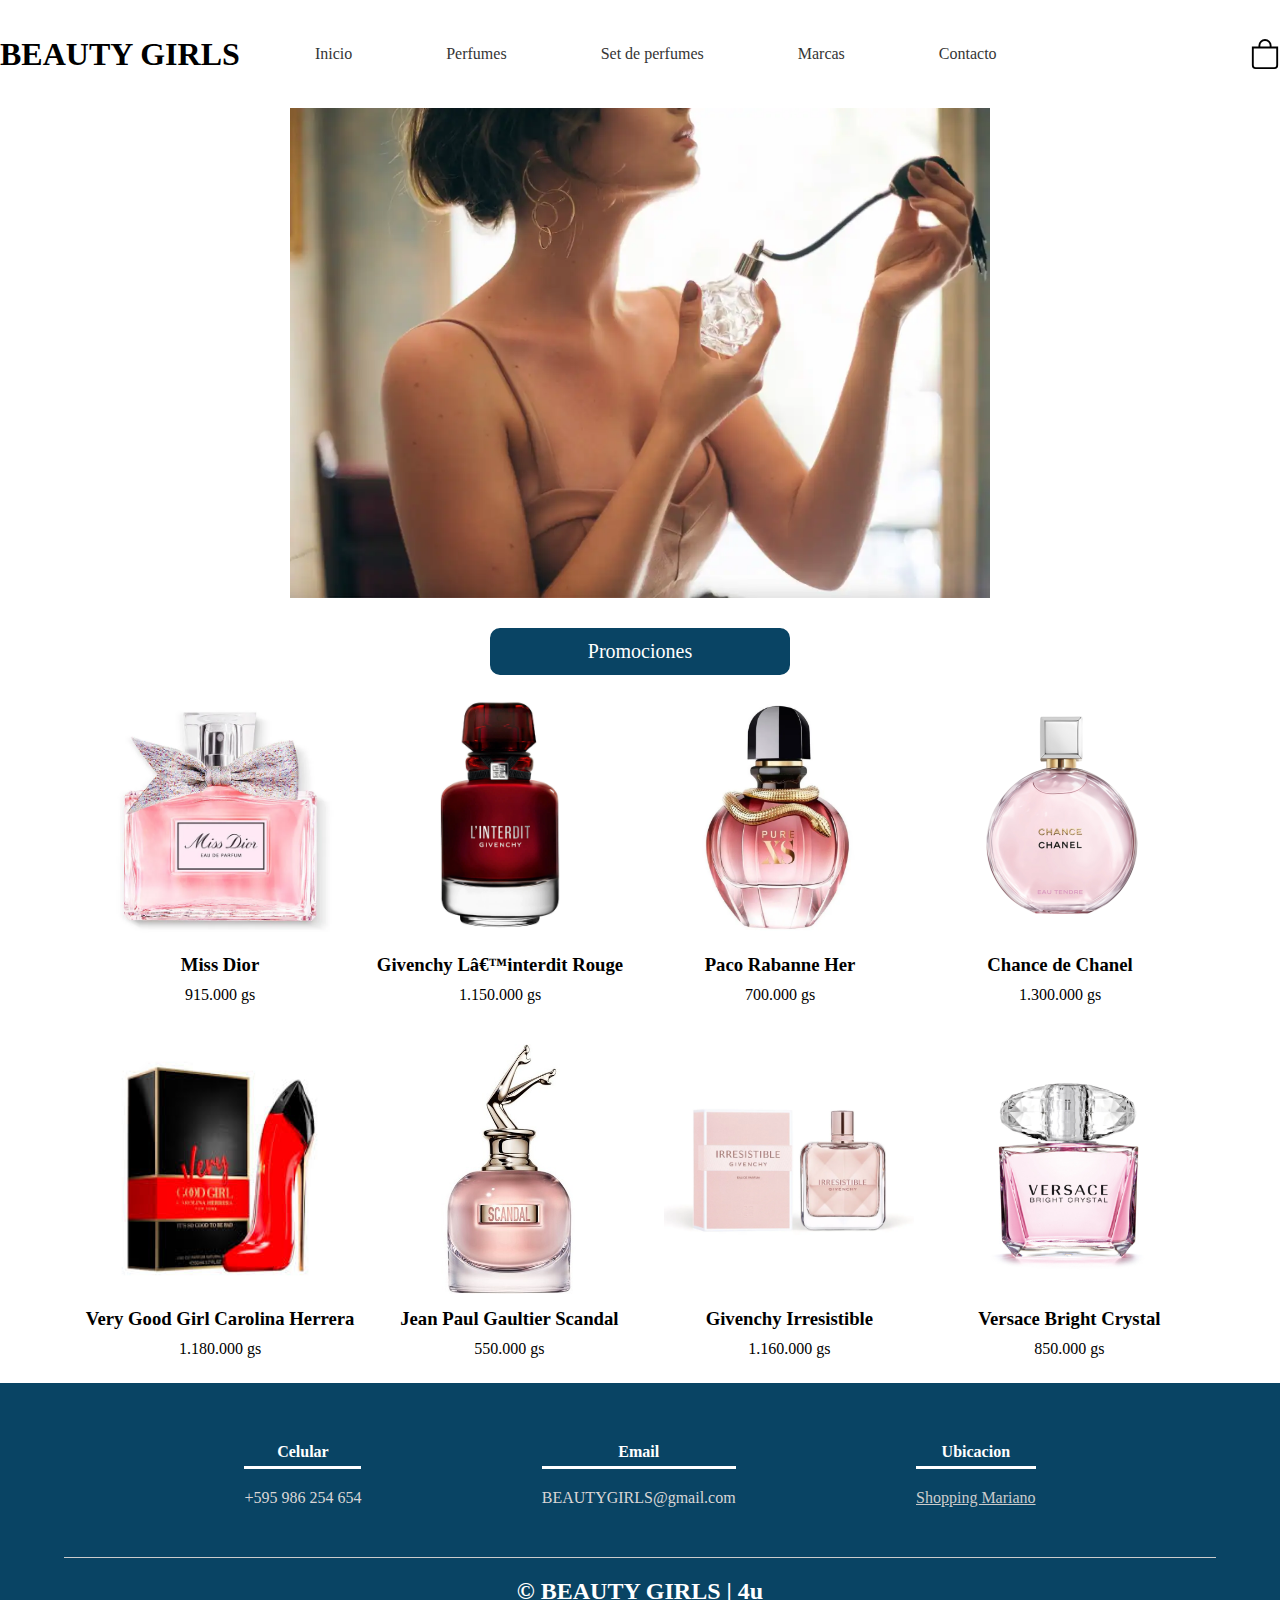
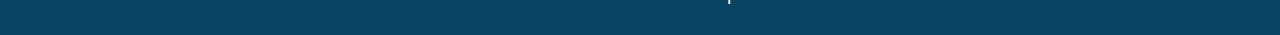
<file: index.html>
<!DOCTYPE html>
<html lang="es">
    <head>
        <meta charset="UFT-8">
        <meta name="viewport" content="width=device-width, initial-scale=1">

        <meta http-equiv="X-UA-Compatible" content="ie=edge">
        <title>BEAUTY GIRLS</title>
        <link rel="stylesheet" href="estilos.css">
        <link rel="shortcut icon" href="img/logo.jpg" type="image/x-icon">
    </head>
<body>
    <header> 
        <h1 id="logopor">BEAUTY GIRLS</h1>
        <nav class="navegacion">
			<ul class="menu">
				<li><a href="#logopor">Inicio</a></li>
				<li><a href="#produ">Perfumes</a></li>
                <li><a href="promo.html">Set de perfumes</a></li>
				<li><a href="#productos">Marcas</a>
					<ul class="submenu">
						<li><a href="#">Lacoste</a></li>
						<li><a href="#producto">Gucci</a></li>
						<li><a href="#producto">Givenchy</a></li>
					</ul>
				</li>
				<li><a href="#pie">Contacto</a></li>
			</ul>
		</nav>
    <svg xmlns="http://www.w3.org/2000/svg" width="30" height="30" fill="currentColor" class="bag" viewBox="0 0 16 16">
        <path d="M8 1a2.5 2.5 0 0 1 2.5 2.5V4h-5v-.5A2.5 2.5 0 0 1 8 1m3.5 3v-.5a3.5 3.5 0 1 0-7 0V4H1v10a2 2 0 0 0 2 2h10a2 2 0 0 0 2-2V4zM2 5h12v9a1 1 0 0 1-1 1H3a1 1 0 0 1-1-1z"/>
        </svg>
    </header>
    <div class="portada">
        <img src="img/portada.webp" alt="">
    </div>

    <div class="boton">
        <a href="promo.html">Promociones</a>
    </div>


    <div class="productos">
        <div class="producto" id="produ">
            <img src="img/perfum1.webp" alt="">
            <h3>Miss Dior</h3>
            <p>915.000 gs</p>
        </div>
        <div class="producto">
            <img src="img/perfum2.webp" alt="">
            <h3>Givenchy L’interdit Rouge</h3>
            <p>1.150.000 gs</p>
        </div>
        <div class="producto">
            <img src="img/perfum3.jpg" alt="">
            <h3>Paco Rabanne Her</h3>
            <p>700.000 gs</p>
        </div>
        <div class="producto">
            <img src="img/perfum4.jpg" alt="">
            <h3>Chance de Chanel</h3>
            <p>1.300.000 gs</p>
        </div>
    </div>


    <div class="productos" id="produ">
        <div class="producto">
            <img src="img/perfum5.jpeg" alt="">
            <h3>Very Good Girl Carolina Herrera</h3>
            <p>1.180.000 gs</p>
        </div>
        <div class="producto">
            <img src="img/perfum6.jpg" alt="">
            <h3>Jean Paul Gaultier Scandal </h3>
            <p>550.000 gs</p>
        </div>
        <div class="producto">
            <img src="img/perfum7.webp" alt="">
            <h3>Givenchy Irresistible</h3>
            <p>1.160.000 gs</p>
        </div>
        <div class="producto">
            <img src="img/perfum8.jpg" alt="">
            <h3>Versace Bright Crystal</h3>
            <p>850.000 gs</p>
        </div>
    </div>
    


    <footer>
        <div class="contenedor-footer" id="pie">
            <div class="content-foo">
                <h4>Celular</h4>
                <p>+595 986 254 654</p>
            </div>
            <div class="content-foo">
                <h4>Email</h4>
                <p>BEAUTYGIRLS@gmail.com</p>
            </div>
            <div class="content-foo">
                <h4>Ubicacion</h4>
                <a href="https://www.google.com/maps/place/QFF7%2BHF6,+Unnamed+Road,+Mariano+Roque+Alonso+111018/@-25.2261929,-57.5362707,18.17z/data=!4m12!1m5!3m4!2zMjXCsDEwJzUwLjgiUyA1N8KwMjcnMTAuNCJX!8m2!3d-25.1807766!4d-57.4528961!3m5!1s0x945da43134a9eee9:0xd29863ae3074724d!8m2!3d-25.2260616!4d-57.5363252!16s%2Fg%2F11tnv_y75v?entry=ttu">Shopping Mariano</a>
            </div>
        </div>
        <h2 class="titulo-final">&copy; BEAUTY GIRLS | 4u </h2>
    </footer>
</body>
</html>
</file>
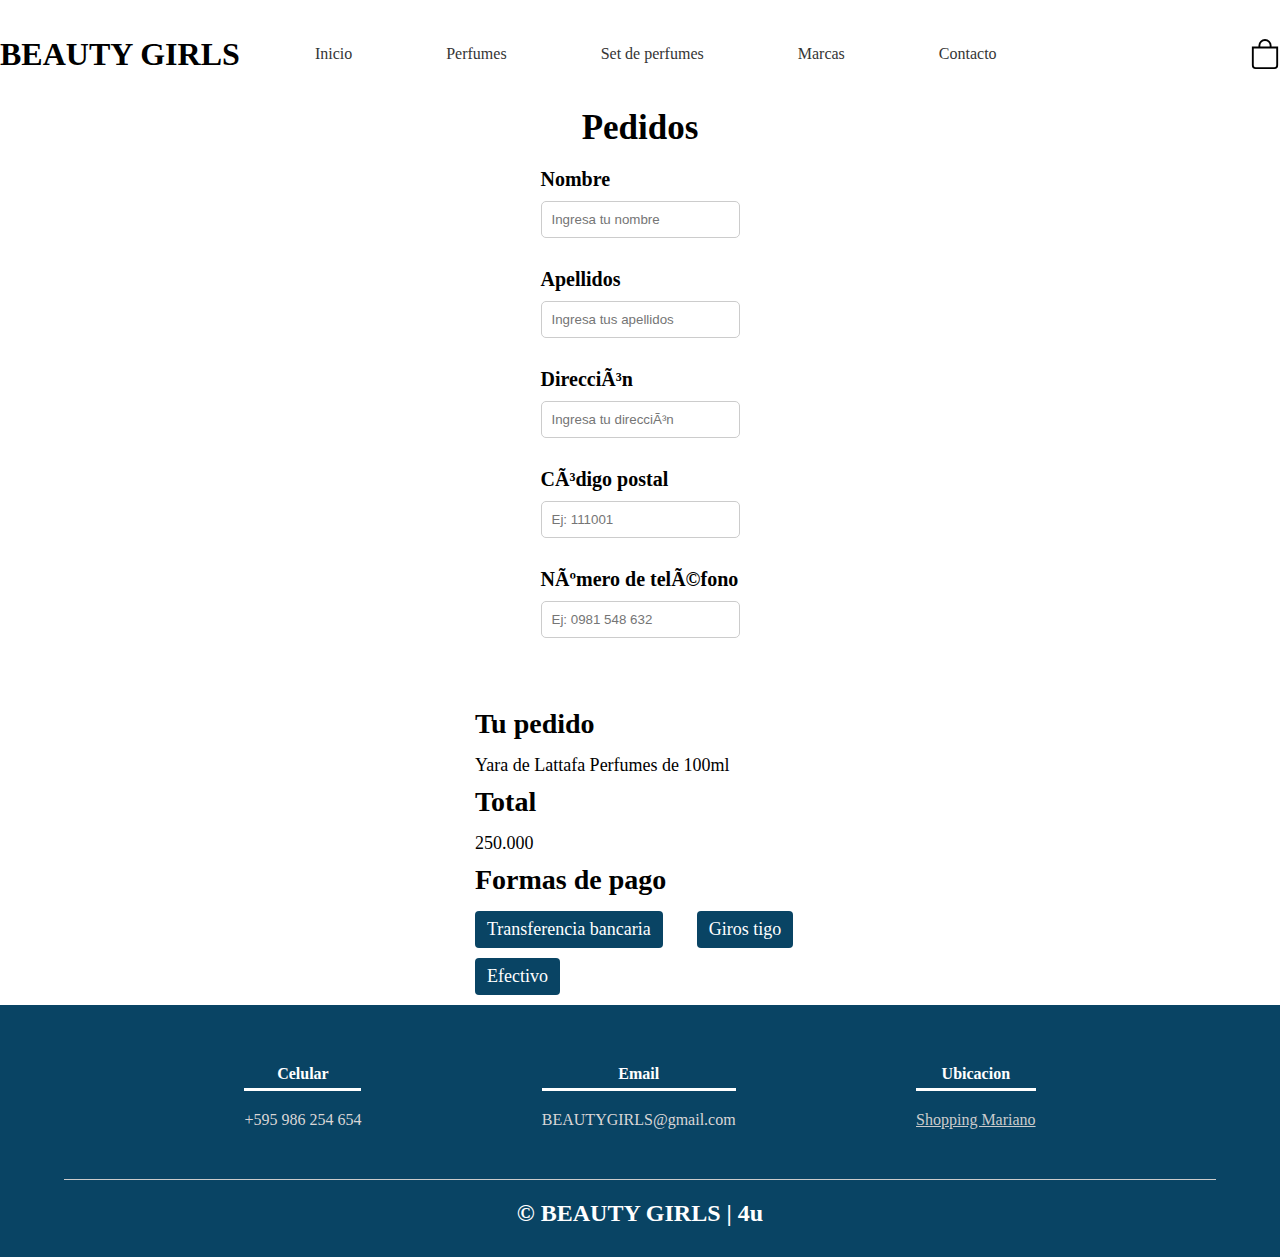
<file: pedir.html>
<!DOCTYPE html>
<html lang="es">
    <head>
        <meta charset="UFT-8">
        <meta name="viewport" content="width=device-width, inicial-scale=1.">
        <meta http-equiv="X-UA-Compatible" content="ie=edge">
        <title>BEAUTY GIRLS</title>
        <link rel="stylesheet" href="pedir.css">
        <link rel="shortcut icon" href="img/logo.jpg" type="image/x-icon">
    </head>
<body>
    <header> 
        <h1 id="logopor">BEAUTY GIRLS</h1>
        <nav class="navegacion">
			<ul class="menu">
				<li><a href="index.html">Inicio</a></li>
				<li><a href="index.html">Perfumes</a></li>
                <li><a href="promo.html">Set de perfumes</a></li>
				<li><a href="productos">Marcas</a>
					<ul class="submenu">
						<li><a href="#lacoste">Lacoste</a></li>
						<li><a href="index.html">Gucci</a></li>
						<li><a href="index.html">Givenchy</a></li>
					</ul>
				</li>
				<li><a href="#pie">Contacto</a></li>
			</ul>
		</nav>
        <svg xmlns="http://www.w3.org/2000/svg" width="30" height="30" fill="currentColor" class="bag" viewBox="0 0 16 16">
        <path d="M8 1a2.5 2.5 0 0 1 2.5 2.5V4h-5v-.5A2.5 2.5 0 0 1 8 1m3.5 3v-.5a3.5 3.5 0 1 0-7 0V4H1v10a2 2 0 0 0 2 2h10a2 2 0 0 0 2-2V4zM2 5h12v9a1 1 0 0 1-1 1H3a1 1 0 0 1-1-1z"/>
        </svg>
    </header>
    <h1 class="oferta">Pedidos</h1>

    <div class="contenedor">
        <div class="cajacont">
            <h4>Nombre</h4>
            <input type="text" placeholder="Ingresa tu nombre">
            <h4>Apellidos</h4>
            <input type="text" placeholder="Ingresa tus apellidos">
            <h4>Dirección</h4>
            <input type="text" placeholder="Ingresa tu dirección">
            <h4>Código postal</h4>
            <input type="text" placeholder="Ej: 111001">
            <h4>Número de teléfono</h4>
            <input type="text" placeholder="Ej: 0981 548 632">
        </div>
        <div class="descripcion">
            <h3>Tu pedido</h3>
            <p>Yara de Lattafa Perfumes de 100ml</p>
            <h3>Total</h3>
            <p>250.000</p>
            <div class="pago">
                <h3>Formas de pago</h3>
                <p>Transferencia bancaria</p>
                <p>Giros tigo</p>
                <p>Efectivo</p>
            </div>
        </div>
    </div>

    


    <footer>
        <div class="contenedor-footer" id="pie">
            <div class="content-foo">
                <h4>Celular</h4>
                <p>+595 986 254 654</p>
            </div>
            <div class="content-foo">
                <h4>Email</h4>
                <p>BEAUTYGIRLS@gmail.com</p>
            </div>
            <div class="content-foo">
                <h4>Ubicacion</h4>
                <a href="https://www.google.com/maps/place/QFF7%2BHF6,+Unnamed+Road,+Mariano+Roque+Alonso+111018/@-25.2261929,-57.5362707,18.17z/data=!4m12!1m5!3m4!2zMjXCsDEwJzUwLjgiUyA1N8KwMjcnMTAuNCJX!8m2!3d-25.1807766!4d-57.4528961!3m5!1s0x945da43134a9eee9:0xd29863ae3074724d!8m2!3d-25.2260616!4d-57.5363252!16s%2Fg%2F11tnv_y75v?entry=ttu">Shopping Mariano</a>
            </div>
        </div>
        <h2 class="titulo-final">&copy; BEAUTY GIRLS | 4u </h2>
    </footer>
</body>
</html>
</file>
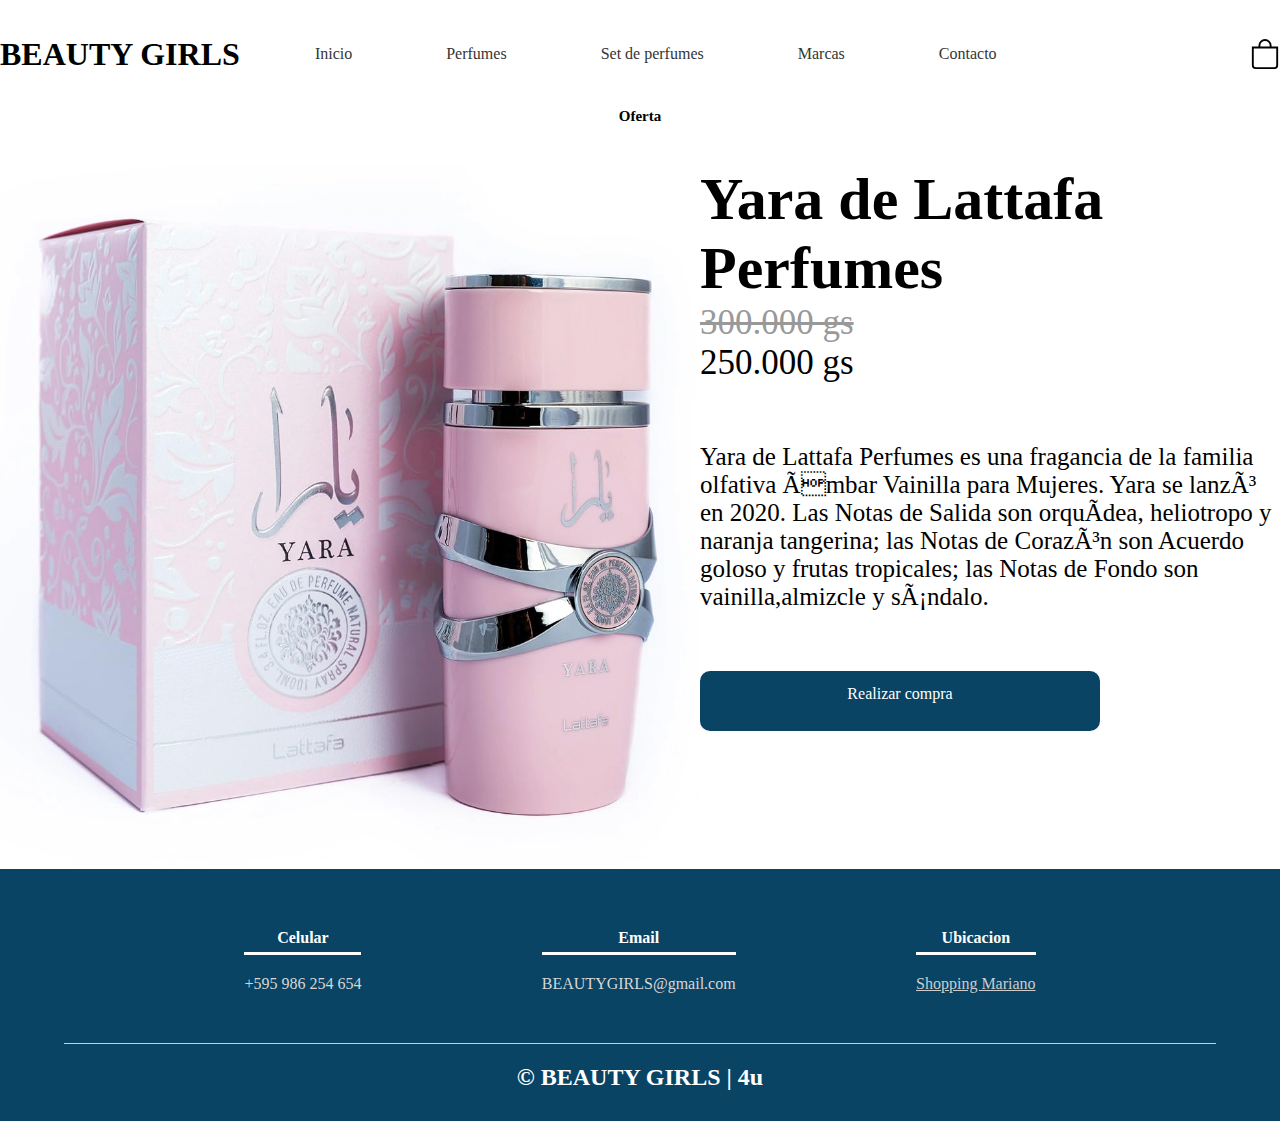
<file: producto.html>
<!DOCTYPE html>
<html lang="es">
    <head>
        <meta charset="UFT-8">
        <meta name="viewport" content="width=device-width, inicial-scale=1.">
        <meta http-equiv="X-UA-Compatible" content="ie=edge">
        <title>BEAUTY GIRLS</title>
        <link rel="stylesheet" href="styleprodu.css">
        <link rel="shortcut icon" href="img/logo.jpg" type="image/x-icon">
    </head>
<body>
    <header> 
        <h1 id="logopor">BEAUTY GIRLS</h1>
        <nav class="navegacion">
			<ul class="menu">
				<li><a href="index.html">Inicio</a></li>
				<li><a href="index.html">Perfumes</a></li>
                <li><a href="#">Set de perfumes</a></li>
				<li><a href="#productos">Marcas</a>
					<ul class="submenu">
						<li><a href="#lacoste">Lacoste</a></li>
						<li><a href="index.html">Gucci</a></li>
						<li><a href="index.html">Givenchy</a></li>
					</ul>
				</li>
				<li><a href="#pie">Contacto</a></li>
			</ul>
		</nav>
        <svg xmlns="http://www.w3.org/2000/svg" width="30" height="30" fill="currentColor" class="bag" viewBox="0 0 16 16">
        <path d="M8 1a2.5 2.5 0 0 1 2.5 2.5V4h-5v-.5A2.5 2.5 0 0 1 8 1m3.5 3v-.5a3.5 3.5 0 1 0-7 0V4H1v10a2 2 0 0 0 2 2h10a2 2 0 0 0 2-2V4zM2 5h12v9a1 1 0 0 1-1 1H3a1 1 0 0 1-1-1z"/>
        </svg>
    </header>
    <h1 class="oferta">Oferta</h1>

    <div class="cajaprodu">
        <div class="fotodescu">
            <img src="img/descu4.jpeg" alt="">
        </div>
        <div class="descripcion">
            <h2>Yara de Lattafa Perfumes</h2>
            <div class="descuentocaja">
                <p class="descuento"><del>300.000 gs</del></p>
                <p>250.000 gs</p>
            </div>
            <p class="descri">Yara de Lattafa Perfumes es una fragancia de la familia olfativa Ámbar Vainilla para Mujeres. Yara se lanzó en 2020. Las Notas de Salida son orquídea, heliotropo y naranja tangerina; las Notas de Corazón son Acuerdo goloso y frutas tropicales; las Notas de Fondo son vainilla,almizcle y sándalo.</p>
            <div class="boton">
                <a href="pedir.html">Realizar compra</a>
            </div>
        </div>
    </div>





<footer>
    <div class="contenedor-footer" id="pie">
        <div class="content-foo">
            <h4>Celular</h4>
            <p>+595 986 254 654</p>
        </div>
        <div class="content-foo">
            <h4>Email</h4>
            <p>BEAUTYGIRLS@gmail.com</p>
        </div>
        <div class="content-foo">
            <h4>Ubicacion</h4>
            <a href="https://www.google.com/maps/place/QFF7%2BHF6,+Unnamed+Road,+Mariano+Roque+Alonso+111018/@-25.2261929,-57.5362707,18.17z/data=!4m12!1m5!3m4!2zMjXCsDEwJzUwLjgiUyA1N8KwMjcnMTAuNCJX!8m2!3d-25.1807766!4d-57.4528961!3m5!1s0x945da43134a9eee9:0xd29863ae3074724d!8m2!3d-25.2260616!4d-57.5363252!16s%2Fg%2F11tnv_y75v?entry=ttu">Shopping Mariano</a>
        </div>
    </div>
    <h2 class="titulo-final">&copy; BEAUTY GIRLS | 4u </h2>
</footer>
</body>
</html>
</file>
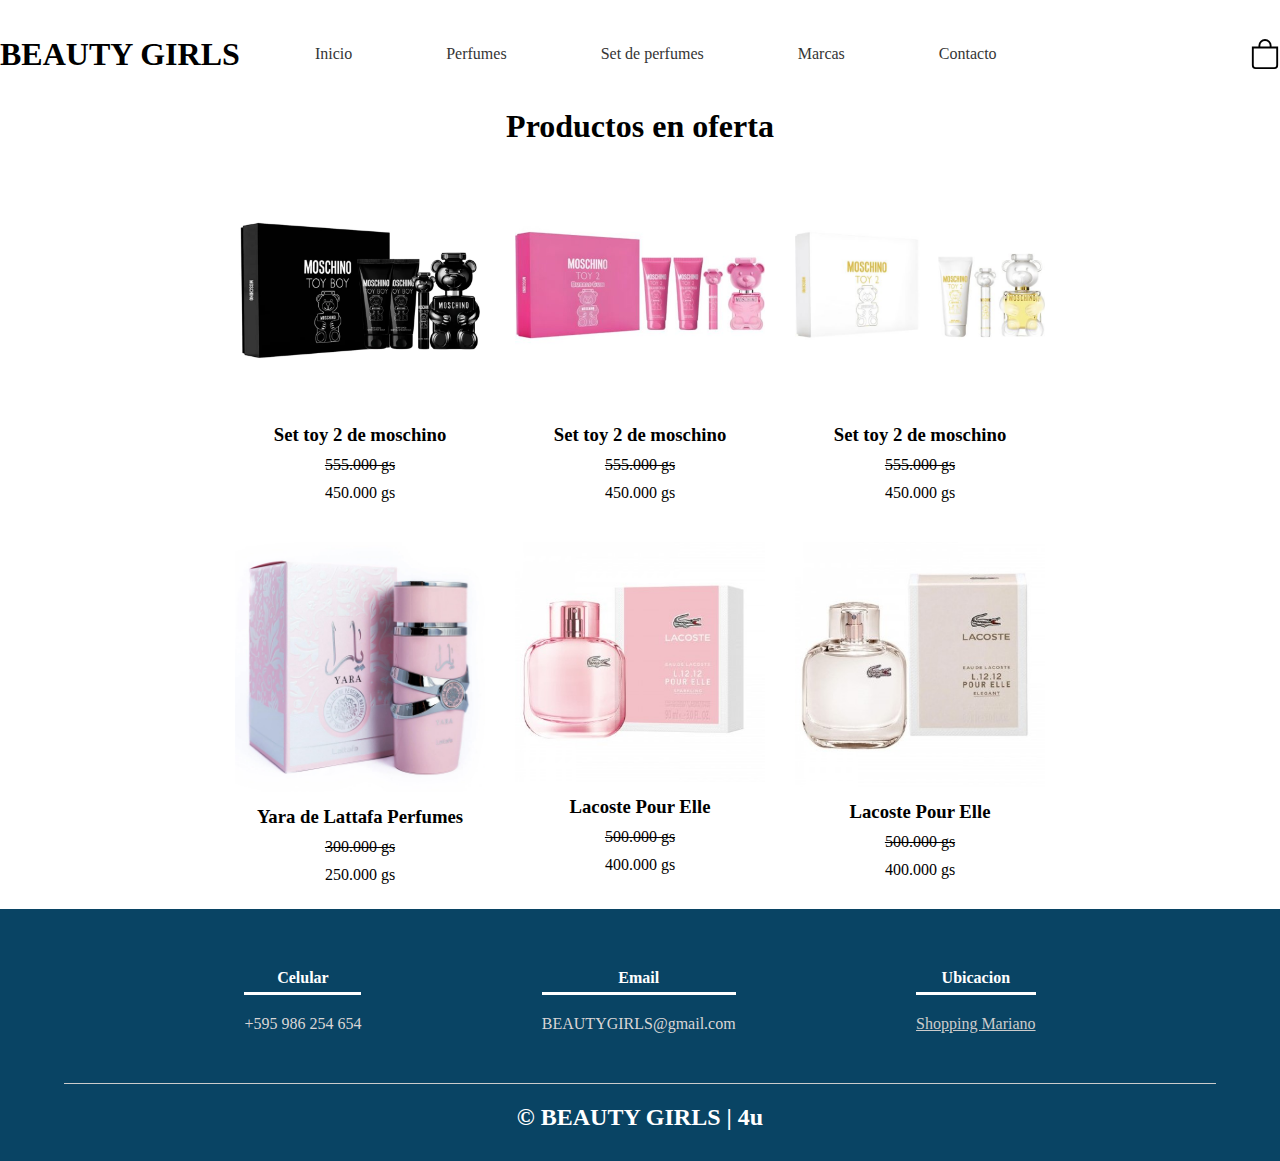
<file: promo.html>
<!DOCTYPE html>
<html lang="es">
    <head>
        <meta charset="UFT-8">
        <meta name="viewport" content="width=device-width, inicial-scale=1.">
        <meta http-equiv="X-UA-Compatible" content="ie=edge">
        <title>BEAUTY GIRLS</title>
        <link rel="stylesheet" href="style2.css">
        <link rel="shortcut icon" href="img/logo.jpg" type="image/x-icon">
    </head>
<body>
    <header> 
        <h1 id="logopor">BEAUTY GIRLS</h1>
        <nav class="navegacion">
			<ul class="menu">
				<li><a href="index.html">Inicio</a></li>
				<li><a href="index.html">Perfumes</a></li>
                <li><a href="#">Set de perfumes</a></li>
				<li><a href="#productos">Marcas</a>
					<ul class="submenu">
						<li><a href="#lacoste">Lacoste</a></li>
						<li><a href="index.html">Gucci</a></li>
						<li><a href="index.html">Givenchy</a></li>
					</ul>
				</li>
				<li><a href="#pie">Contacto</a></li>
			</ul>
		</nav>
    <svg xmlns="http://www.w3.org/2000/svg" width="30" height="30" fill="currentColor" class="bag" viewBox="0 0 16 16">
        <path d="M8 1a2.5 2.5 0 0 1 2.5 2.5V4h-5v-.5A2.5 2.5 0 0 1 8 1m3.5 3v-.5a3.5 3.5 0 1 0-7 0V4H1v10a2 2 0 0 0 2 2h10a2 2 0 0 0 2-2V4zM2 5h12v9a1 1 0 0 1-1 1H3a1 1 0 0 1-1-1z"/>
        </svg>
    </header>
    <h1 class="oferta">Productos en oferta</h1>

    <div class="productos" id="produ">
        <div class="producto">
            <img src="img/descu1.webp" alt="">
            <h3>Set toy 2 de moschino</h3>
            <p class="descuento"><del>555.000 gs</del></p>
            <p>450.000 gs</p>
        </div>
        <div class="producto">
            <img src="img/descu2.avif" alt="">
            <h3>Set toy 2 de moschino</h3>
            <p class="descuento"><del>555.000 gs</del></p>
            <p>450.000 gs</p>
        </div>
        <div class="producto">
            <img src="img/descu3.jpg" alt="">
            <h3>Set toy 2 de moschino</h3>
            <p class="descuento"><del>555.000 gs</del></p>
            <p>450.000 gs</p>
        </div>
    </div>
    <div class="productos">
        <div class="producto">
            <a href="producto.html">
                <img src="img/descu4.jpeg" alt="">
            </a>
            <h3>Yara de Lattafa Perfumes</h3>
            <p class="descuento"><del>300.000 gs</del></p>
            <p>250.000 gs</p>
        </div>
        <div class="producto" id="lacoste">
            <img src="img/descu5.jpg" alt="">
            <h3>Lacoste Pour Elle</h3>
            <p class="descuento"><del>500.000 gs</del></p>
            <p>400.000 gs</p>
        </div>
        <div class="producto">
            <img src="img/descu6.jpg" alt="">
            <h3>Lacoste Pour Elle</h3>
            <p class="descuento"><del>500.000 gs</del></p>
            <p>400.000 gs</p>
        </div>
    </div>


    <footer>
        <div class="contenedor-footer" id="pie">
            <div class="content-foo">
                <h4>Celular</h4>
                <p>+595 986 254 654</p>
            </div>
            <div class="content-foo">
                <h4>Email</h4>
                <p>BEAUTYGIRLS@gmail.com</p>
            </div>
            <div class="content-foo">
                <h4>Ubicacion</h4>
                <a href="https://www.google.com/maps/place/QFF7%2BHF6,+Unnamed+Road,+Mariano+Roque+Alonso+111018/@-25.2261929,-57.5362707,18.17z/data=!4m12!1m5!3m4!2zMjXCsDEwJzUwLjgiUyA1N8KwMjcnMTAuNCJX!8m2!3d-25.1807766!4d-57.4528961!3m5!1s0x945da43134a9eee9:0xd29863ae3074724d!8m2!3d-25.2260616!4d-57.5363252!16s%2Fg%2F11tnv_y75v?entry=ttu">Shopping Mariano</a>
            </div>
        </div>
        <h2 class="titulo-final">&copy; BEAUTY GIRLS | 4u </h2>
    </footer>
</body>
</html>
</file>
<file: estilos.css>
*{
	margin: 0;
	padding: 0;
	-webkit-box-sizing: border-box;
	-moz-box-sizing: border-box;
	box-sizing: border-box;
}

header {
	display: flex;
	 justify-content: space-between; 
	align-items: center;
}
.logopor {
	text-align: left; 
	margin-left: 50px;


}
  .navegacion{
	width: 1000px;
	margin: 30px auto;
	background: #fff;
}

.navegacion ul{
	list-style: none;
	margin-left: 50px;
}

.menu > li{
	position: relative;
	display: inline-block;
	margin-right: 50px;
}

.menu > li > a{
	display: block;
	padding: 15px 20px;
	color: #353535;
	font-family: 'Open sans';
	text-decoration: none;
}

.menu li a:hover{
	color: #CE7D35;
}

/* Submenu*/

.submenu{
	position: absolute;
	background: #094464;
	width: 100%;
	visibility: hidden;
	opacity: 0;
}

.submenu li a{
	display: block;
	padding: 15px;
	color: #fff;
	font-family: 'Open sans';
	text-decoration: none;
}

.menu li:hover .submenu{
	visibility: visible;
	opacity: 1;
}


.portada{
		display: flex;
		justify-content: center;
		align-items: center;  
}

.portada img{
	width: 700px;
	height: auto;
}
/*body */
.boton {
	margin-top: 30px;
	margin-left: auto	;
	margin-right: auto;
	background-color: #094464; 
	border: none;
	font-size: 20px; 
	text-align: center;
	border-radius: 10px; 
	border: 2px solid #094464; 
	width: 1400px; 
	height: 60px;
}
.boton > a{
	display: block;
	padding: 15px 20px;
	color: #fff;
	text-decoration: none;
}
  
  .boton a:hover {
	color: #acacac; 
  }

.productos {
	display: flex;
	flex-wrap: wrap;
	justify-content: center;
  }
  
  .producto {
	text-align: center;
	margin: 15px; 
  }
  
  .producto img {
	width: 250px; 
	height: auto; 
  }
  
  .producto h3,
  .producto p {
	margin: 10px 0; 
  }
  
/*footer*/

footer{
    background: #094464;
    padding: 60px 0 30px 0;
    margin: auto;
    overflow: hidden;
}

.contenedor-footer{
    display: flex;
    width: 90%;
    justify-content: space-evenly;
    margin: auto;
    padding-bottom: 50px;
    border-bottom: 1px solid #ccc;
}

.content-foo {
    text-align: center;
}

.content-foo h4{
    color: #fff;
    border-bottom: 3px solid #ffffff;
    padding-bottom: 5px;
    margin-bottom: 20px;
}

.content-foo p{
    color: #dad6d6;
}

.content-foo a{
    color: #ccc;


}

.titulo-final{
    text-align: center;
    font-size: 24px;
    margin: 20px 0 0;
    color: #ffffff;
}



@media only screen and (max-width: 600px) {
    
	.portada img{
		max-width: 100%;
    height: auto;

	}
	body {
        font-size: 14px;
    }

    .productos {
        display: flex;
        flex-wrap: wrap;
        justify-content: center;
    }
    .producto {
        width: 90%;
        margin: 10px 0;
    }
	
}
.boton {
	margin-top: 30px;
	margin-left: auto;
	margin-right: auto;
	background-color: #094464;
	border: none;
	font-size: 20px;
	text-align: center;
	border-radius: 10px;
	border: 2px solid #094464;
	width: 80%; 
	max-width: 300px;
	height: auto; 
}

.boton > a {
	display: block;
	padding: 10px 20px; 
	color: #fff;
	text-decoration: none;
}

.boton a:hover {
	color: #acacac;
}
</file>
<file: pedir.css>
*{
	margin: 0;
	padding: 0;
	-webkit-box-sizing: border-box;
	-moz-box-sizing: border-box;
	box-sizing: border-box;
}

header {
	display: flex;
	 justify-content: space-between; 
	align-items: center;
}
.logopor {
	text-align: left; 
	margin-left: 50px;


}
  .navegacion{
	width: 1000px;
	margin: 30px auto;
	background: #fff;
}

.navegacion ul{
	list-style: none;
	margin-left: 50px;
}

.menu > li{
	position: relative;
	display: inline-block;
	margin-right: 50px;
}

.menu > li > a{
	display: block;
	padding: 15px 20px;
	color: #353535;
	font-family: 'Open sans';
	text-decoration: none;
}

.menu li a:hover{
	color: #CE7D35;
}

/* Submenu*/

.submenu{
	position: absolute;
	background: #094464;
	width: 100%;
	visibility: hidden;
	opacity: 0;
}

.submenu li a{
	display: block;
	padding: 15px;
	color: #fff;
	font-family: 'Open sans';
	text-decoration: none;
}

.menu li:hover .submenu{
	visibility: visible;
	opacity: 1;
}


.oferta{
    margin: auto;
    text-align: center; 
    font-size: 35px;
}

.cajacont input[type="text"] {
    width: 700px;
    padding: 8px;
    margin-bottom: 10px;
    border: 1px solid #ccc;
    border-radius: 4px;
    box-sizing: border-box;
}

.cajacont h4 {
    margin-top: 20px;
    margin-bottom: 10px;
    font-size: 20px;
}

.cajacont p {
    font-style: italic;
    color: #666;
}



.contenedor {
    display: flex;
    justify-content: space-between; 
    align-items: flex-start; 
}

.descripcion {
    flex: 1; 
    margin-left: 70px; 
    margin-top: 40px;
}

.pago p {
    display: inline-block;
    background-color: #094464; 
    color: white;
    padding: 8px 12px; 
    border: none; 
    border-radius: 4px; 
    margin-right: 30px;
    cursor: pointer; 
}

.pago p:hover {
    color: #CE7D35;
}


.descripcion h3 {
    font-size: 28px; 
    margin-bottom: 15px; 
}

.descripcion p {
    font-size: 18px; 
    margin-bottom: 10px; 
}


footer {
    background: #094464;
    padding: 60px 0 30px 0;
    overflow: hidden;
    margin-top: auto; 
  }
.contenedor-footer{
    display: flex;
    width: 90%;
    justify-content: space-evenly;
    margin: auto;
    padding-bottom: 50px;
    border-bottom: 1px solid #ccc;
}

.content-foo {
    text-align: center;
}

.content-foo h4{
    color: #fff;
    border-bottom: 3px solid #ffffff;
    padding-bottom: 5px;
    margin-bottom: 20px;
}

.content-foo p{
    color: #dad6d6;
}

.content-foo a{
    color: #ccc;


}

.titulo-final{
    text-align: center;
    font-size: 24px;
    margin: 20px 0 0;
    color: #ffffff;
}



.contenedor {
    display: flex;
    flex-direction: column;
    align-items: center;
    justify-content: center;
}

.cajacont {
    max-width: 400px;
    margin-bottom: 20px;
}

.cajacont input[type="text"] {
    width: 100%;
    padding: 10px;
    margin-bottom: 10px;
    border: 1px solid #ccc;
    border-radius: 5px;
}

.descripcion {
    max-width: 400px; 
}


@media only screen and (max-width: 600px) {
    
	.portada img{
		max-width: 100%;
    height: auto;

	}
	body {
        font-size: 14px;
    }

    .productos {
        display: flex;
        flex-wrap: wrap;
        justify-content: center;
    }
    .producto {
        width: 90%;
        margin: 10px 0;
    }
	



    .boton {
    text-align: center; 
    }

    .boton a {
    display: inline-block;
    padding: 10px 20px; 
    font-size: 16px; 
    text-decoration: none;
    background-color: #007bff; 
    color: #fff; 
    border-radius: 5px;
    border: none;
    cursor: pointer;
    transition: background-color 0.3s ease; 
    }
    .boton a:hover {
    background-color: #0056b3; 
    }
}
</file>
<file: styleprodu.css>
*{
	margin: 0;
	padding: 0;
	-webkit-box-sizing: border-box;
	-moz-box-sizing: border-box;
	box-sizing: border-box;
}

header {
	display: flex;
	 justify-content: space-between; 
	align-items: center;
}
.logopor {
	text-align: left; 
	margin-left: 50px;


}
  .navegacion{
	width: 1000px;
	margin: 30px auto;
	background: #fff;
}

.navegacion ul{
	list-style: none;
	margin-left: 50px;
}

.menu > li{
	position: relative;
	display: inline-block;
	margin-right: 50px;
}

.menu > li > a{
	display: block;
	padding: 15px 20px;
	color: #353535;
	font-family: 'Open sans';
	text-decoration: none;
}

.menu li a:hover{
	color: #CE7D35;
}

/* Submenu*/

.submenu{
	position: absolute;
	background: #094464;
	width: 100%;
	visibility: hidden;
	opacity: 0;
}

.submenu li a{
	display: block;
	padding: 15px;
	color: #fff;
	font-family: 'Open sans';
	text-decoration: none;
}

.menu li:hover .submenu{
	visibility: visible;
	opacity: 1;
}


.oferta{
    margin: auto;
    text-align: center; 
    font-size: 35px;
}

.fotodescu img{
	width: 700px;
	height: auto;
}
.cajaprodu {
    display: flex;
    margin-top: 40px;
}

.fotodescu {
    flex: 0 0 auto; 
}

.descripcion {
    flex: 1; 
}

.descripcion h2 {
    font-size: 60px;
}

.descuentocaja {
    font-size: 35px;
}

.descripcion .descuento {
    color: #999; 
}

.descri  {
    font-size: 25px;
    margin-top: 60px;
}


.boton {
	margin-top: 60px;
	background-color: #094464; 
	border: none;
	font-size: 20px; 
	text-align: center;
	border-radius: 10px; 
	border: 2px solid #094464; 
	width: 400px; 
	height: 60px;
}
.boton > a{
	display: block;
	padding: 15px 20px;
	color: #fff;
	text-decoration: none;
}
  
  .boton a:hover {
	color: #acacac; 
  }




footer {
    background: #094464;
    padding: 60px 0 30px 0;
    overflow: hidden;
    margin-top: auto; 
  }
.contenedor-footer{
    display: flex;
    width: 90%;
    justify-content: space-evenly;
    margin: auto;
    padding-bottom: 50px;
    border-bottom: 1px solid #ccc;
}

.content-foo {
    text-align: center;
}

.content-foo h4{
    color: #fff;
    border-bottom: 3px solid #ffffff;
    padding-bottom: 5px;
    margin-bottom: 20px;
}

.content-foo p{
    color: #dad6d6;
}

.content-foo a{
    color: #ccc;


}

.titulo-final{
    text-align: center;
    font-size: 24px;
    margin: 20px 0 0;
    color: #ffffff;
}



h1.oferta {
    font-size: 15px;
}
.cajaprodu .fotodescu img {
    max-width: 100%; 
    height: auto; 
}

.cajaprodu .descripcion {
    max-width: 100%; 
}


.boton a {
    display: inline-block;
    padding: 10px 20px;
    font-size: 16px;
    text-decoration: none;
    background-color: #094464;
    color: #fff;
    border-radius: 10px;
    border: 2px solid #094464;
    width: 100%; 
    max-width: 300px; 
    text-align: center; 
    box-sizing: border-box; 
    margin: 0 auto; 
}


@media only screen and (max-width: 600px) {
    h1.oferta {
        font-size: 20px;
    }

    .cajaprodu {
        display: flex;
        flex-direction: column; 
        align-items: center; 
    }

    .boton a {
        font-size: 14px;
    }
}
</file>
<file: style2.css>
*{
	margin: 0;
	padding: 0;
	-webkit-box-sizing: border-box;
	-moz-box-sizing: border-box;
	box-sizing: border-box;
}

header {
	display: flex;
	 justify-content: space-between; 
	align-items: center;
}
.logopor {
	text-align: left; 
	margin-left: 50px;


}
  .navegacion{
	width: 1000px;
	margin: 30px auto;
	background: #fff;
}

.navegacion ul{
	list-style: none;
	margin-left: 50px;
}

.menu > li{
	position: relative;
	display: inline-block;
	margin-right: 50px;
}

.menu > li > a{
	display: block;
	padding: 15px 20px;
	color: #353535;
	font-family: 'Open sans';
	text-decoration: none;
}

.menu li a:hover{
	color: #CE7D35;
}

/* Submenu*/

.submenu{
	position: absolute;
	background: #094464;
	width: 100%;
	visibility: hidden;
	opacity: 0;
}

.submenu li a{
	display: block;
	padding: 15px;
	color: #fff;
	font-family: 'Open sans';
	text-decoration: none;
}

.menu li:hover .submenu{
	visibility: visible;
	opacity: 1;
}


.portada{
		display: flex;
		justify-content: center;
		align-items: center;  
}



.oferta{
        margin: auto;
        text-align: center; 
 }
    


.productos {
	display: flex;
	flex-wrap: wrap;
	justify-content: center; 
  }
  
  .producto {
	text-align: center; 
	margin: 15px; 
  }
  
  .producto img {
	width: 250px; 
	height: auto;
  }
  
  .producto h3,
  .producto p {
	margin: 10px 0; 
  }
  
/*footer*/

footer {
    background: #094464;
    padding: 60px 0 30px 0;
    overflow: hidden;
    margin-top: auto;
  }
.contenedor-footer{
    display: flex;
    width: 90%;
    justify-content: space-evenly;
    margin: auto;
    padding-bottom: 50px;
    border-bottom: 1px solid #ccc;
}

.content-foo {
    text-align: center;
}

.content-foo h4{
    color: #fff;
    border-bottom: 3px solid #ffffff;
    padding-bottom: 5px;
    margin-bottom: 20px;
}

.content-foo p{
    color: #dad6d6;
}

.content-foo a{
    color: #ccc;


}

.titulo-final{
    text-align: center;
    font-size: 24px;
    margin: 20px 0 0;
    color: #ffffff;
}


@media only screen and (max-width: 600px) {
    
	.portada img{
		max-width: 100%;
    height: auto;

	}
	body {
        font-size: 14px;
    }

    .productos {
        display: flex;
        flex-wrap: wrap;
        justify-content: center;
    }
    .producto {
        width: 90%;
        margin: 10px 0;
    }
	
}

.boton {
    text-align: center; 
}

.boton a {
    display: inline-block;
    padding: 10px 20px; 
    font-size: 16px;
    text-decoration: none;
    background-color: #007bff; 
    color: #fff; 
    border-radius: 5px;
    border: none;
    cursor: pointer;
    transition: background-color 0.3s ease;
}

.boton a:hover {
    background-color: #0056b3; 
}
</file>
